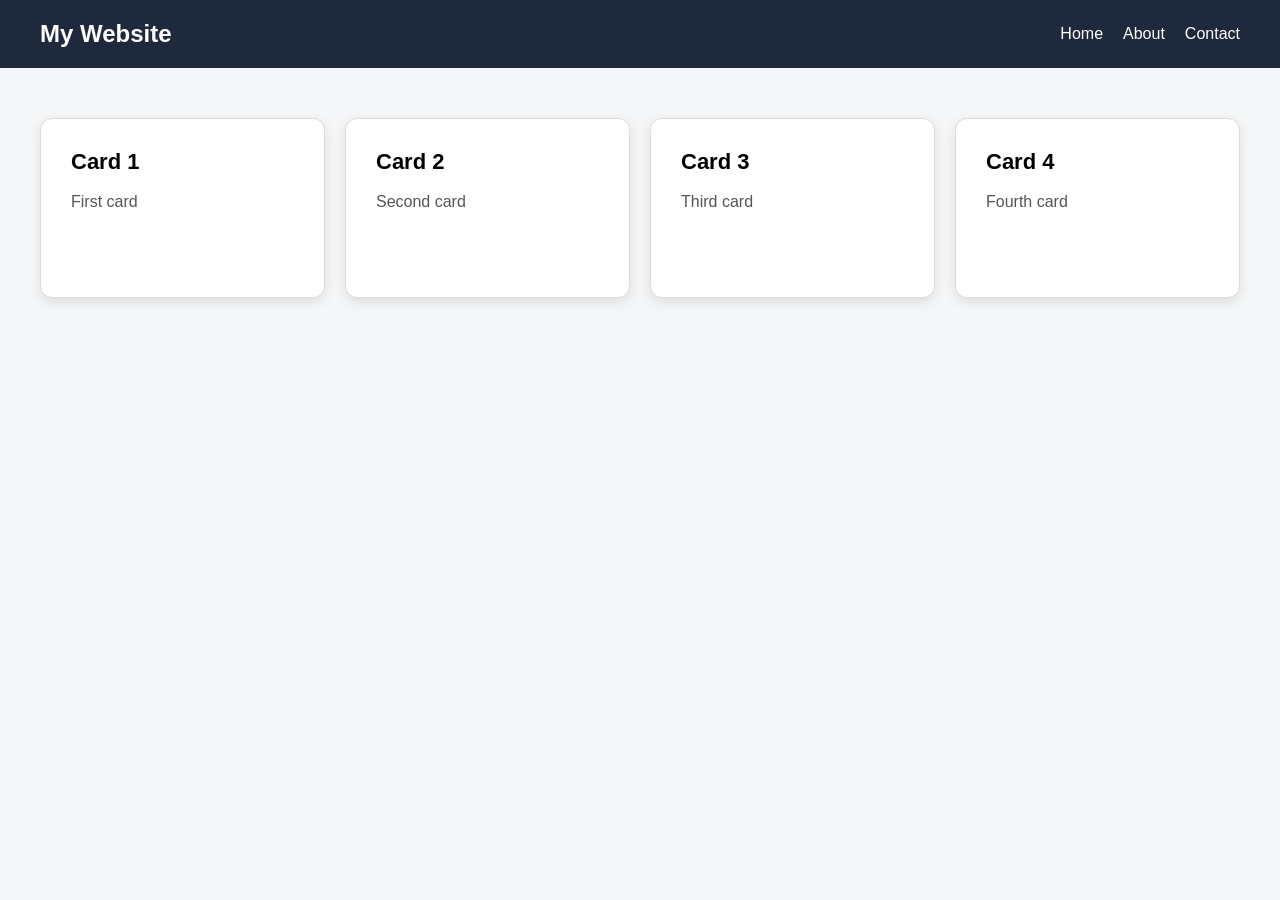
<file: ex00/index.html>
<!DOCTYPE html>
<html lang="en">
<head>
    <meta charset="UTF-8">
    <meta name="viewport" content="width=device-width, initial-scale=1.0">
    <title>Flexbox Layout</title>
    <link rel="stylesheet" href="style.css">
</head>
<body>

    <nav class="nav-container">
        <h1>My Website</h1>

        <div>
            <a href="#">Home</a>
            <a href="#">About</a>
            <a href="#">Contact</a>
        </div>
    </nav>

    <main>
        <div class="card-container">
            <div class="card">
                <h2>Card 1</h2>
                <p>First card</p>
            </div>

            <div class="card">
                <h2>Card 2</h2>
                <p>Second card</p>
            </div>

            <div class="card">
                <h2>Card 3</h2>
                <p>Third card</p>
            </div>

            <div class="card">
                <h2>Card 4</h2>
                <p>Fourth card</p>
            </div>
        </div>
    </main>

</body>
</html>
</file>
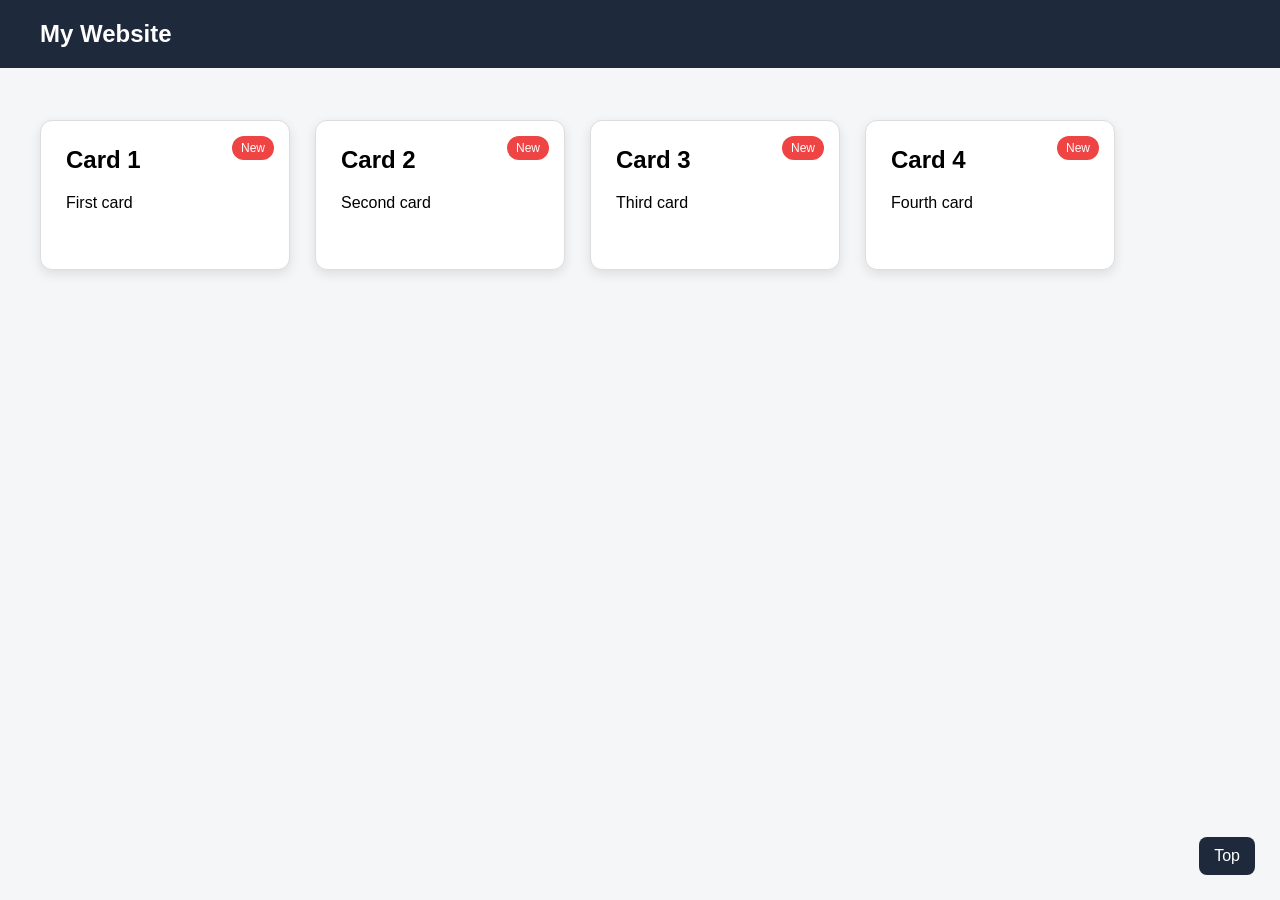
<file: ex01/index.html>
<!DOCTYPE html>
<html lang="en">

<head>
    <meta charset="UTF-8">
    <meta name="viewport" content="width=device-width, initial-scale=1.0">
    <title>CSS Positioning</title>
    <link rel="stylesheet" href="style.css">
</head>

<body>

    <nav class="navbar">
        <h1>My Website</h1>
    </nav>

    <main>

        <div class="card">
            <span class="badge">New</span>
            <h2>Card 1</h2>
            <p>First card</p>
        </div>

        <div class="card">
            <span class="badge">New</span>
            <h2>Card 2</h2>
            <p>Second card</p>
        </div>

        <div class="card">
            <span class="badge">New</span>
            <h2>Card 3</h2>
            <p>Third card</p>
        </div>

        <div class="card">
            <span class="badge">New</span>
            <h2>Card 4</h2>
            <p>Fourth card</p>
        </div>

    </main>

    <a href="#" class="back-to-top">Top</a>

</body>

</html>
</file>
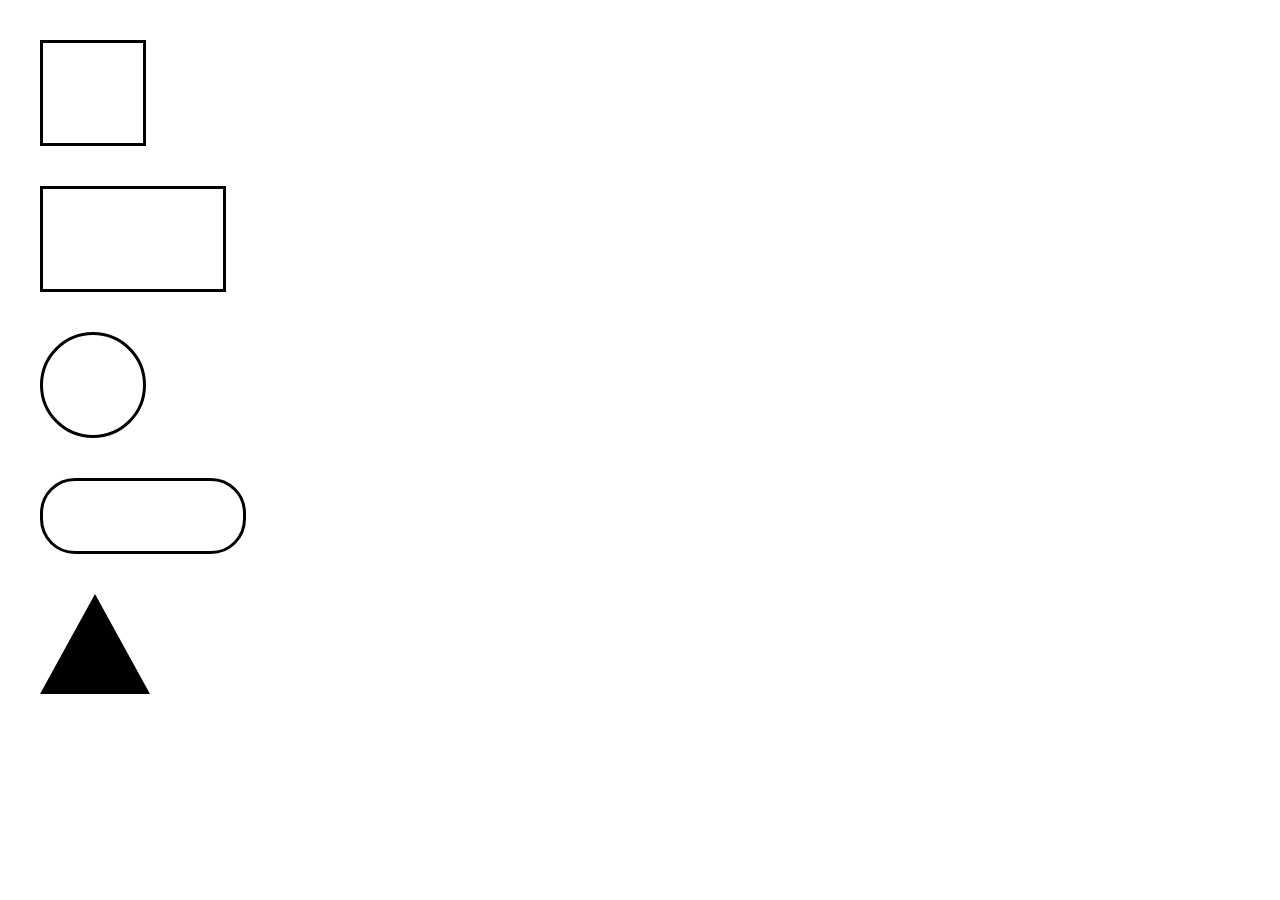
<file: ex02/index.html>
<!DOCTYPE html>
<html lang="en">
<head>
    <meta charset="UTF-8">
    <meta name="viewport" content="width=device-width, initial-scale=1.0">
    <title>CSS Shapes</title>
    <link rel="stylesheet" href="style.css">
</head>
<body>

    <div class="square"></div>

    <div class="rectangle"></div>

    <div class="circle"></div>

    <div class="pill"></div>

    <div class="triangle"></div>

</body>
</html>
</file>
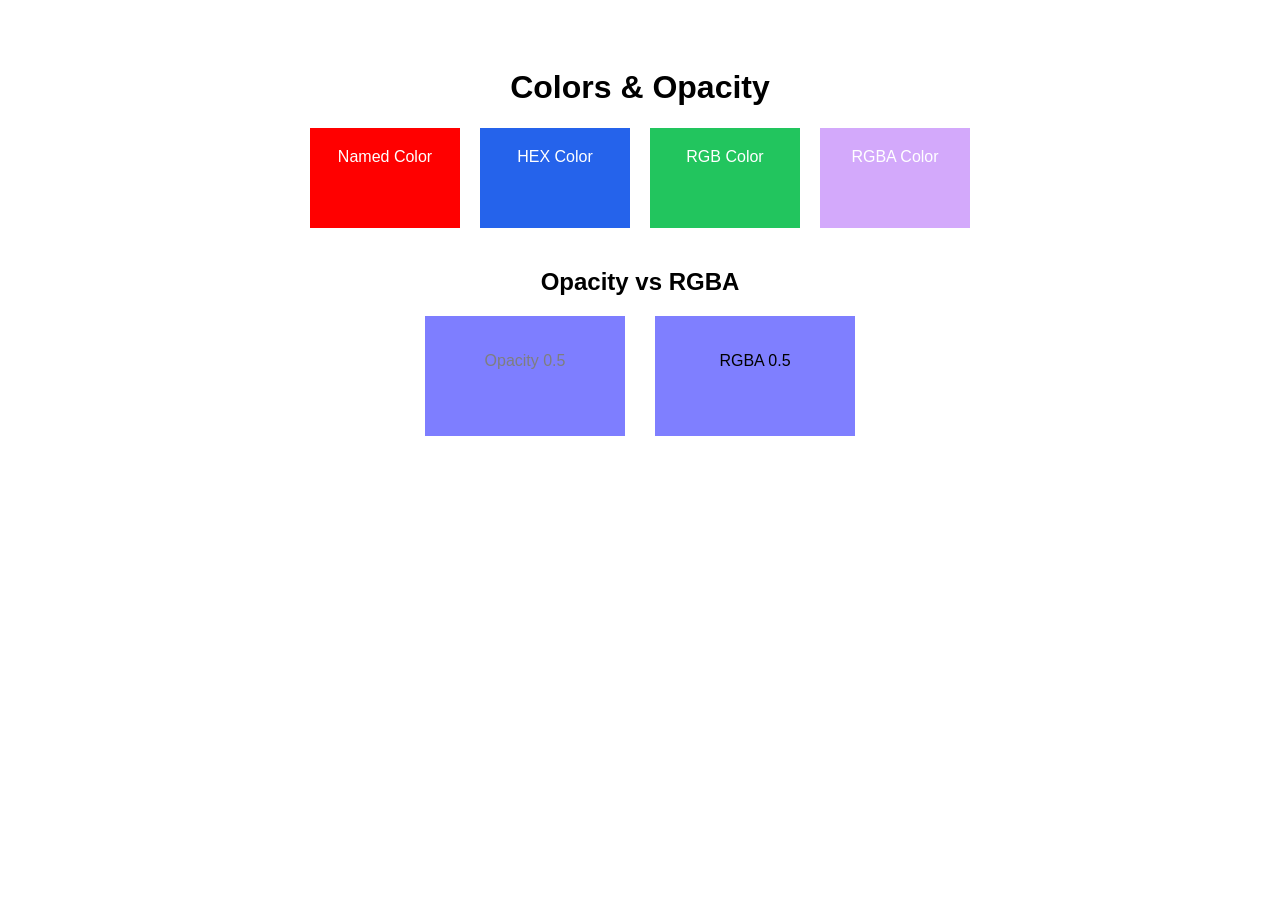
<file: ex03/index.html>
<!DOCTYPE html>
<html lang="en">

<head>
    <meta charset="UTF-8">
    <meta name="viewport" content="width=device-width, initial-scale=1.0">
    <title>Colors & Opacity</title>
    <link rel="stylesheet" href="style.css">
</head>

<body>

    <h1>Colors & Opacity</h1>

    <div class="palette">
        <div class="color named">Named Color</div>
        <div class="color hex">HEX Color</div>
        <div class="color rgb">RGB Color</div>
        <div class="color rgba">RGBA Color</div>
    </div>

    <h2>Opacity vs RGBA</h2>

    <div class="comparison">

        <div class="box opacity-box">
            <p>Opacity 0.5</p>
        </div>

        <div class="box rgba-box">
            <p>RGBA 0.5</p>
        </div>

    </div>

</body>

</html>
</file>
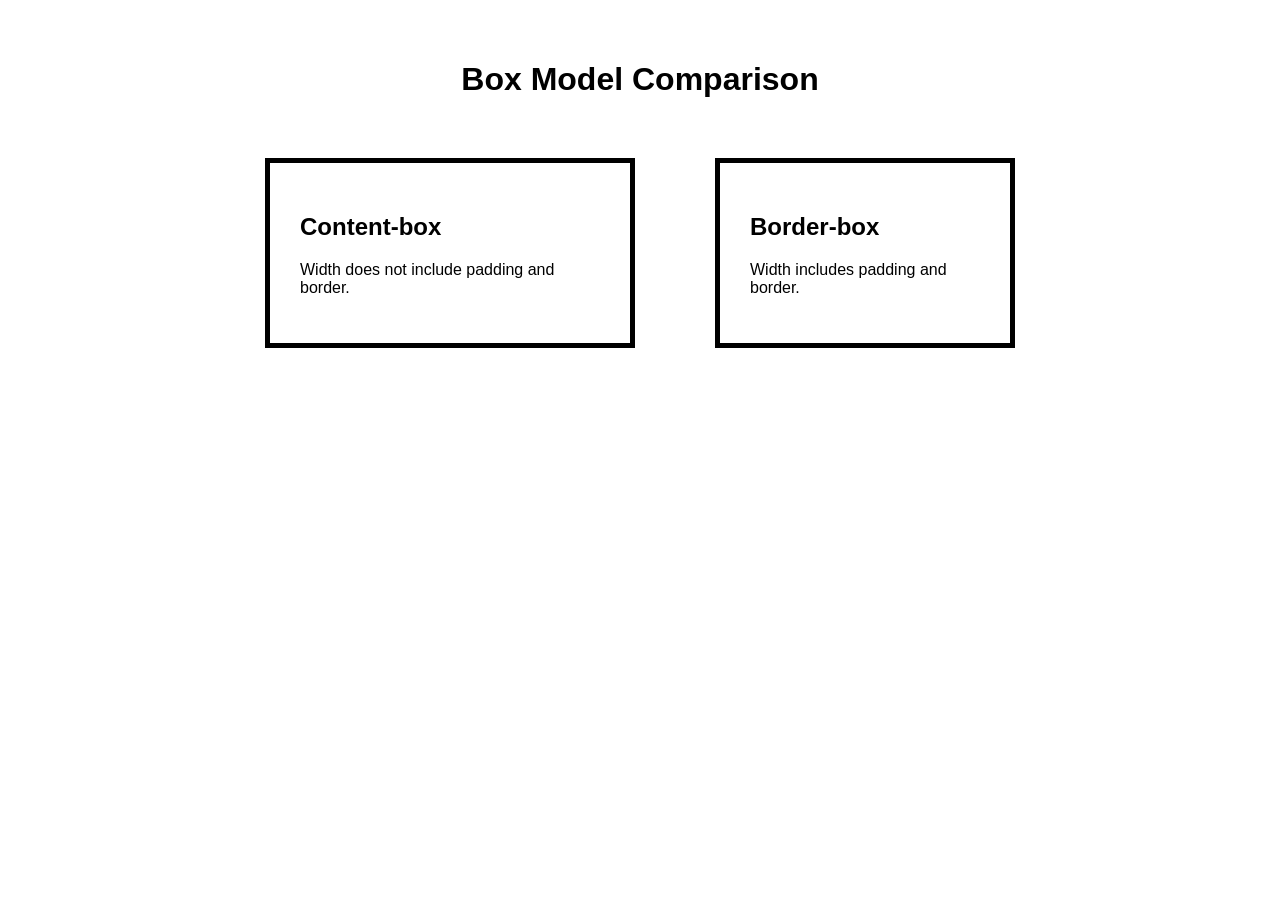
<file: ex04/index.html>
<!DOCTYPE html>
<html lang="en">
<head>
    <meta charset="UTF-8">
    <meta name="viewport" content="width=device-width, initial-scale=1.0">
    <title>Box Model</title>
    <link rel="stylesheet" href="style.css">
</head>
<body>

    <h1>Box Model Comparison</h1>

    <div class="comparison">

        <div class="box content-box">
            <h2>Content-box</h2>
            <p>Width does not include padding and border.</p>
        </div>

        <div class="box border-box">
            <h2>Border-box</h2>
            <p>Width includes padding and border.</p>
        </div>

    </div>

</body>
</html>
</file>
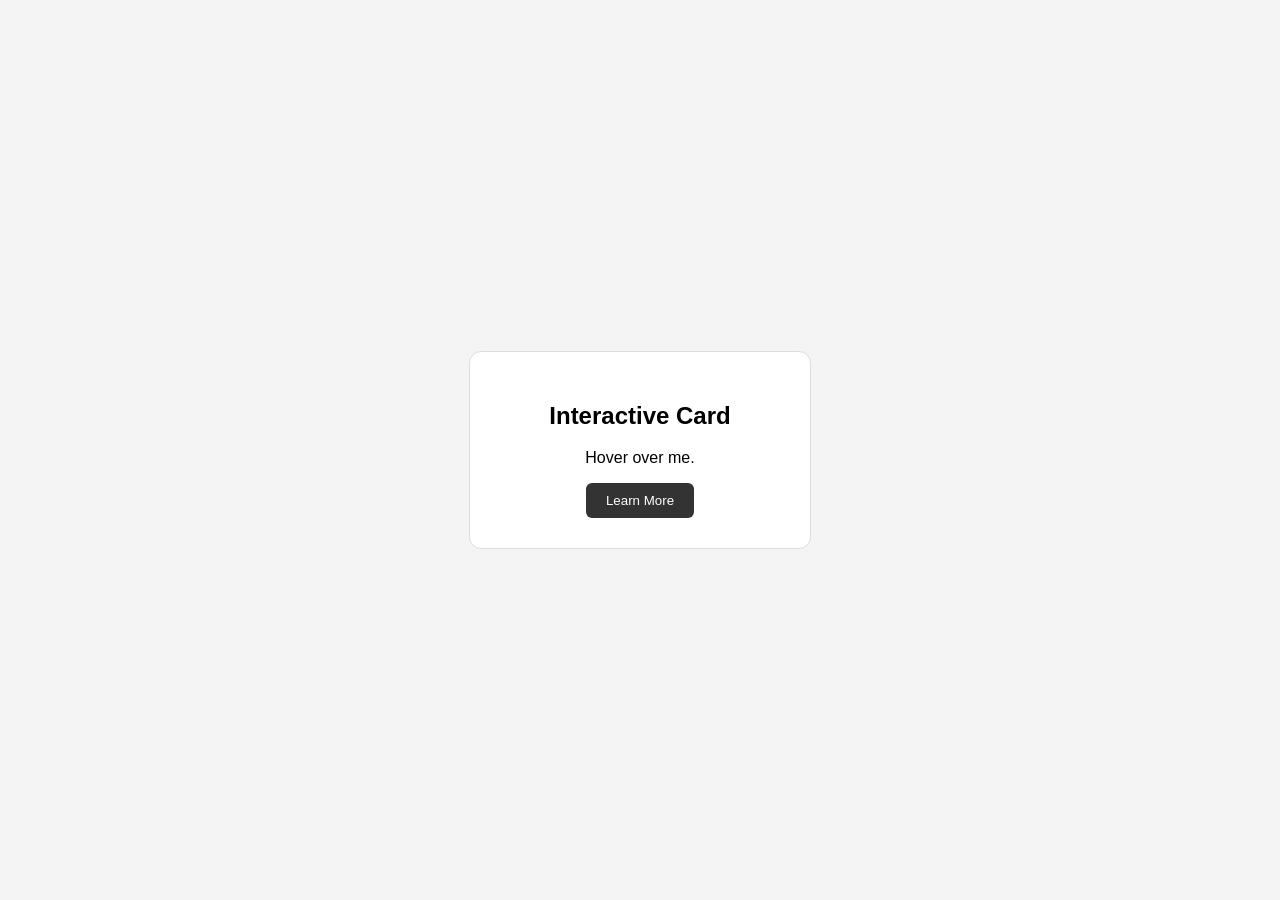
<file: ex06/index.html>
<!DOCTYPE html>
<html lang="en">
<head>
    <meta charset="UTF-8">
    <meta name="viewport" content="width=device-width, initial-scale=1.0">
    <title>Hover Interactions</title>
    <link rel="stylesheet" href="style.css">
</head>
<body>

    <div class="card">
        <h2>Interactive Card</h2>
        <p>Hover over me.</p>
        <button>Learn More</button>
    </div>

</body>
</html>
</file>
<file: ex00/style.css>
body {
    margin: 0;
    font-family: Arial, sans-serif;
    background-color: #f4f6f8;
}

.nav-container {
    display: flex;
    justify-content: space-between;
    align-items: center;
    gap: 20px;

    background-color: #1e293b;
    color: white;
    padding: 20px 40px;
}

.nav-container h1 {
    margin: 0;
    font-size: 24px;
}

.nav-container div {
    display: flex;
    gap: 20px;
}

.nav-container a {
    color: white;
    text-decoration: none;
}

.card-container {
    display: flex;
    flex-direction: row;
    flex-wrap: wrap;
    justify-content: space-between;
    gap: 20px;

    padding: 50px 40px;
}

.card {
    flex: 1;
    min-width: 180px;
    min-height: 180px;

    padding: 30px;

    background-color: white;
    border: 1px solid #ddd;
    border-radius: 12px;
    box-shadow: 0 4px 12px rgba(0, 0, 0, 0.1);

    box-sizing: border-box;

    transition: transform 0.2s;
}

.card:hover {
    transform: translateY(-5px);
}

.card h2 {
    margin-top: 0;
    font-size: 22px;
}

.card p {
    color: #555;
    font-size: 16px;
}
</file>
<file: ex01/style.css>
body {
    margin: 0;
    font-family: Arial, sans-serif;
    background-color: #f4f6f8;
}

.navbar {
    position: fixed;
    top: 0;
    left: 0;
    width: 100%;
    z-index: 10;

    background-color: #1e293b;
    color: white;
    padding: 20px 40px;
    box-sizing: border-box;
}

.navbar h1 {
    margin: 0;
    font-size: 24px;
}

main {
    display: flex;
    flex-wrap: wrap;
    gap: 25px;
    padding: 120px 40px 40px;
}

.card {
    position: relative;

    width: 250px;
    min-height: 150px;

    padding: 25px;
    background-color: white;

    border: 1px solid #ddd;
    border-radius: 12px;
    box-shadow: 0 4px 12px rgba(0, 0, 0, 0.1);

    box-sizing: border-box;
}

.card h2 {
    margin-top: 0;
}

.badge {
    position: absolute;
    top: 15px;
    right: 15px;
    z-index: 1;

    background-color: #ef4444;
    color: white;

    padding: 5px 9px;
    border-radius: 20px;
    font-size: 12px;
}

.back-to-top {
    position: fixed;
    bottom: 25px;
    right: 25px;
    z-index: 10;

    background-color: #1e293b;
    color: white;

    padding: 10px 15px;
    border-radius: 8px;
    text-decoration: none;
}
</file>
<file: ex02/style.css>
body {
    margin: 0;
    padding: 40px;
}

.square {
    width: 100px;
    height: 100px;
    border: 3px solid black;
    margin-bottom: 40px;
}

.rectangle {
    width: 180px;
    height: 100px;
    border: 3px solid black;
    margin-bottom: 40px;
}

.circle {
    width: 100px;
    height: 100px;
    border: 3px solid black;
    border-radius: 50%;
    margin-bottom: 40px;
}

.pill {
    width: 200px;
    height: 70px;
    border: 3px solid black;
    border-radius: 35px;
    margin-bottom: 40px;
}

.triangle {
    width: 0;
    height: 0;
    border-left: 55px solid transparent;
    border-right: 55px solid transparent;
    border-bottom: 100px solid black;
}
</file>
<file: ex03/style.css>
body {
    font-family: Arial, sans-serif;
    padding: 40px;
    text-align: center;
}

.palette {
    display: flex;
    justify-content: center;
    gap: 20px;
    margin-bottom: 40px;
}

.color {
    width: 150px;
    height: 100px;
    color: white;
    padding: 20px;
    box-sizing: border-box;
}

.named {
    background-color: red;
}

.hex {
    background-color: #2563eb;
}

.rgb {
    background-color: rgb(34, 197, 94);
}

.rgba {
    background-color: rgba(168, 85, 247, 0.5);
}

.comparison {
    display: flex;
    justify-content: center;
    gap: 30px;
}

.box {
    width: 200px;
    height: 120px;
    padding: 20px;
    box-sizing: border-box;
}

.opacity-box {
    background-color: blue;
    opacity: 0.5;
}

.rgba-box {
    background-color: rgba(0, 0, 255, 0.5);
}
</file>
<file: ex04/style.css>
*, *::before, *::after {
    box-sizing: content-box;
}

body {
    margin: 0;
    padding: 40px;
    font-family: Arial, sans-serif;
}

h1 {
    text-align: center;
    margin-bottom: 40px;
}

.comparison {
    display: flex;
    justify-content: center;
    gap: 40px;
}

.box {
    width: 300px;
    padding: 30px;
    margin: 20px;
    border: 5px solid black;
}

.content-box {
    box-sizing: content-box;
}

.border-box {
    box-sizing: border-box;
}
</file>
<file: ex06/style.css>
body {
    margin: 0;
    min-height: 100vh;
    display: flex;
    justify-content: center;
    align-items: center;
    font-family: Arial, sans-serif;
    background-color: #f4f4f4;
}

.card {
    width: 280px;
    padding: 30px;
    text-align: center;
    background-color: white;
    border: 1px solid #ddd;
    border-radius: 12px;
    transition: transform 0.3s;
}

.card:hover {
    transform: translateY(-8px) scale(1.05);
}

button {
    padding: 10px 20px;
    border: none;
    border-radius: 6px;
    background-color: #333;
    color: white;
    cursor: pointer;
    transition: transform 0.3s;
}

button:hover {
    transform: translateY(-8px) scale(1.05);
}
</file>
